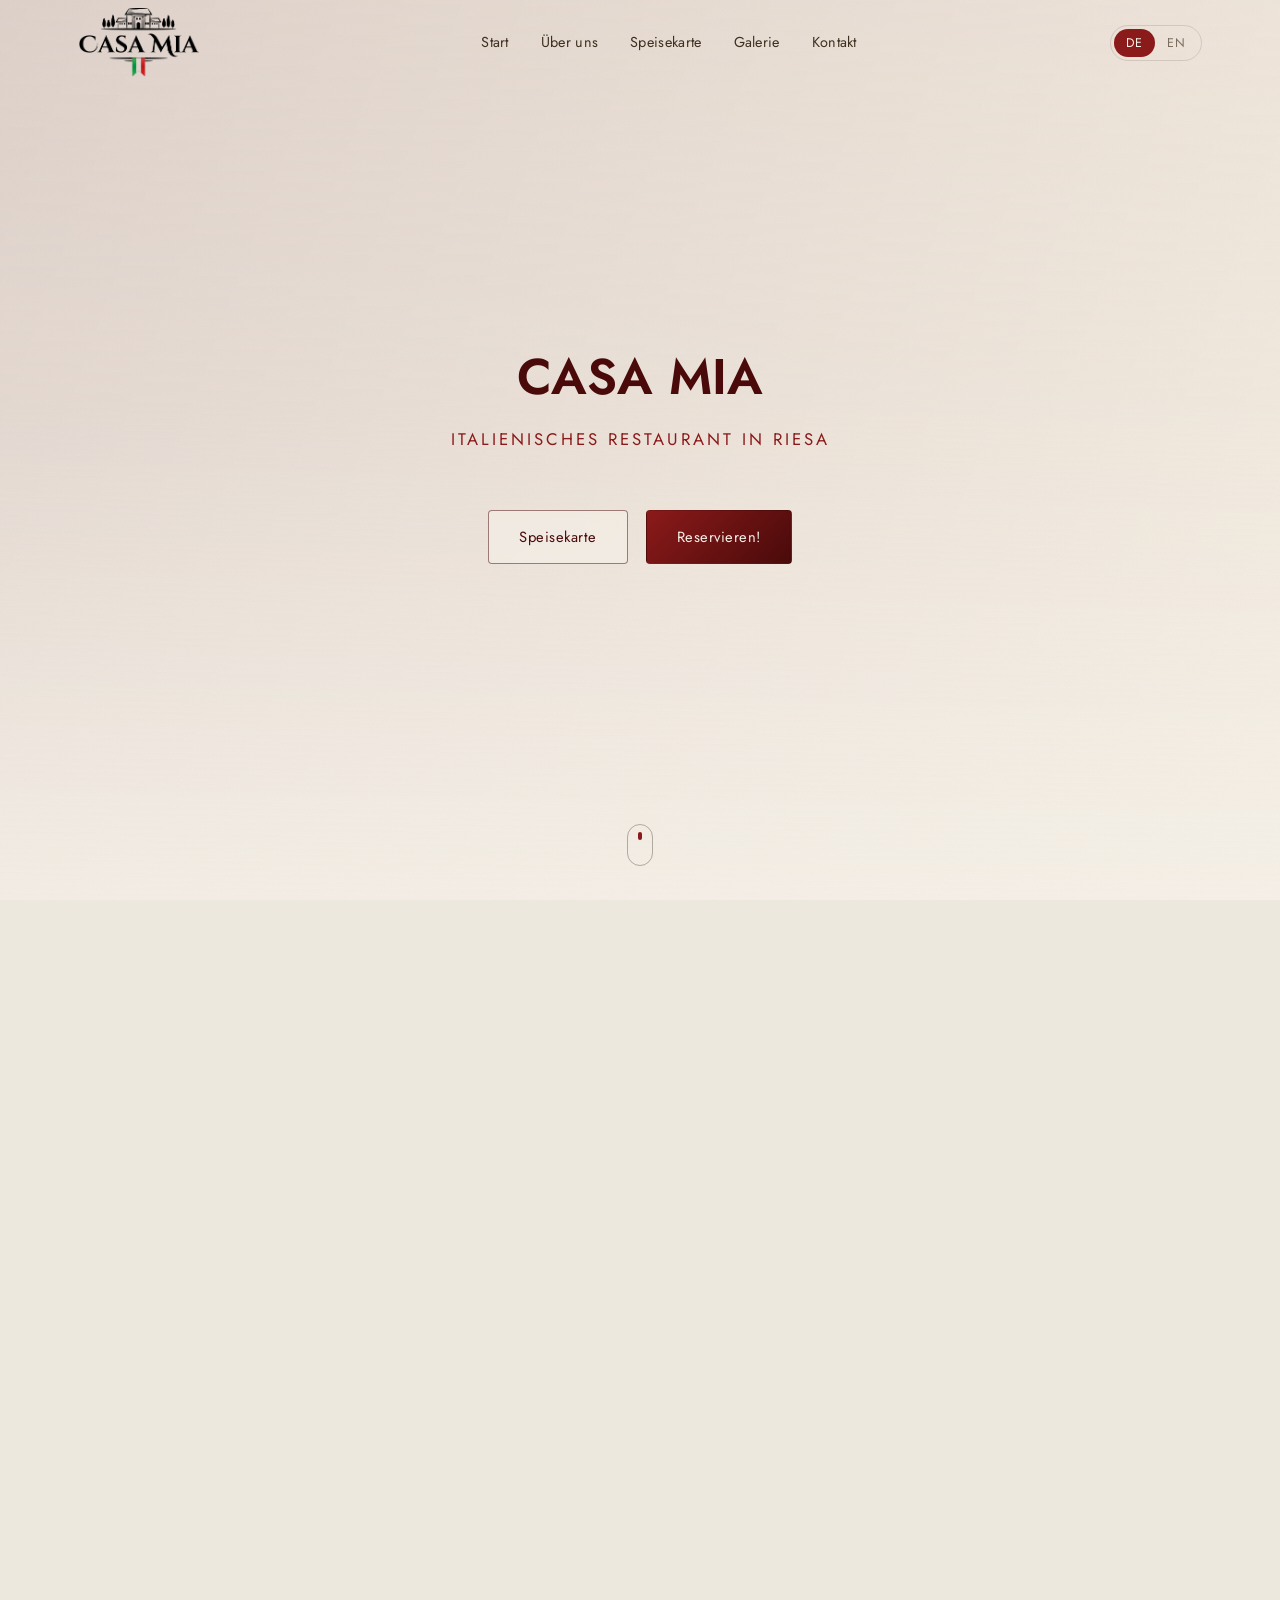
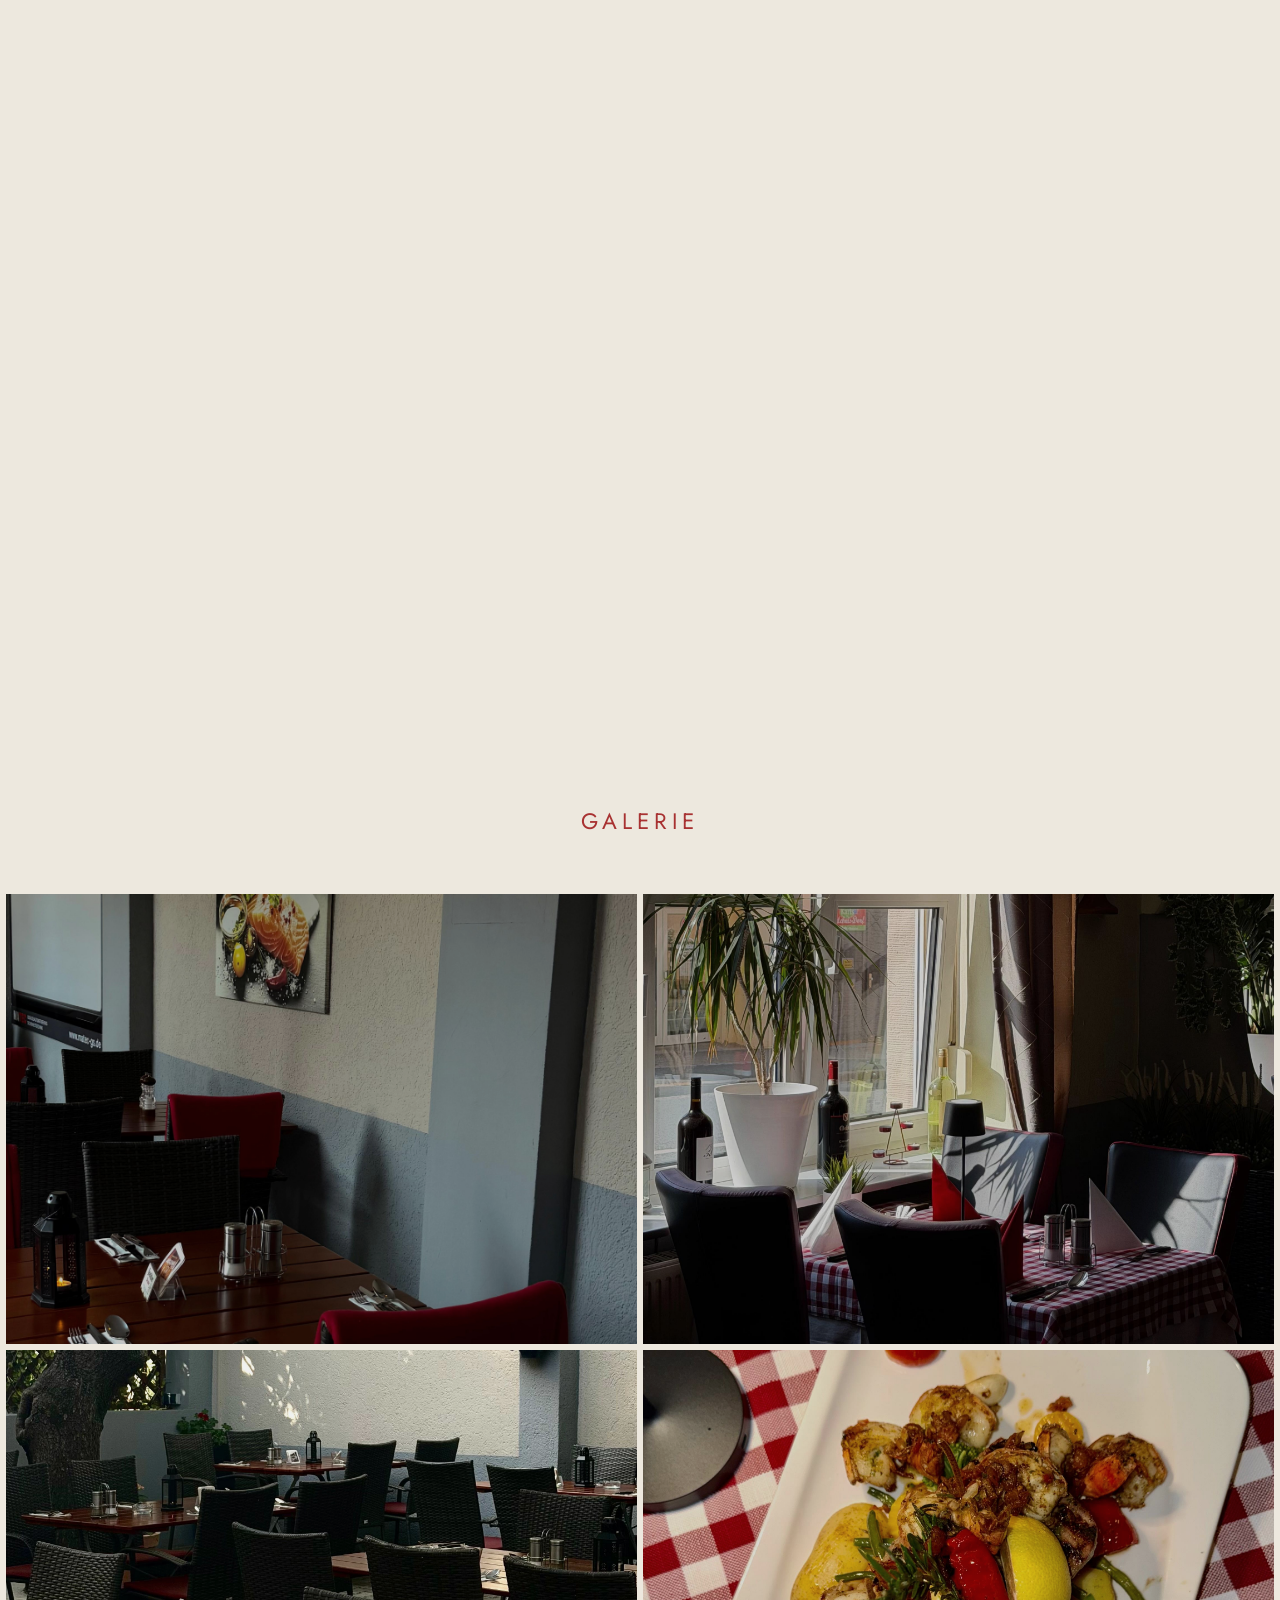
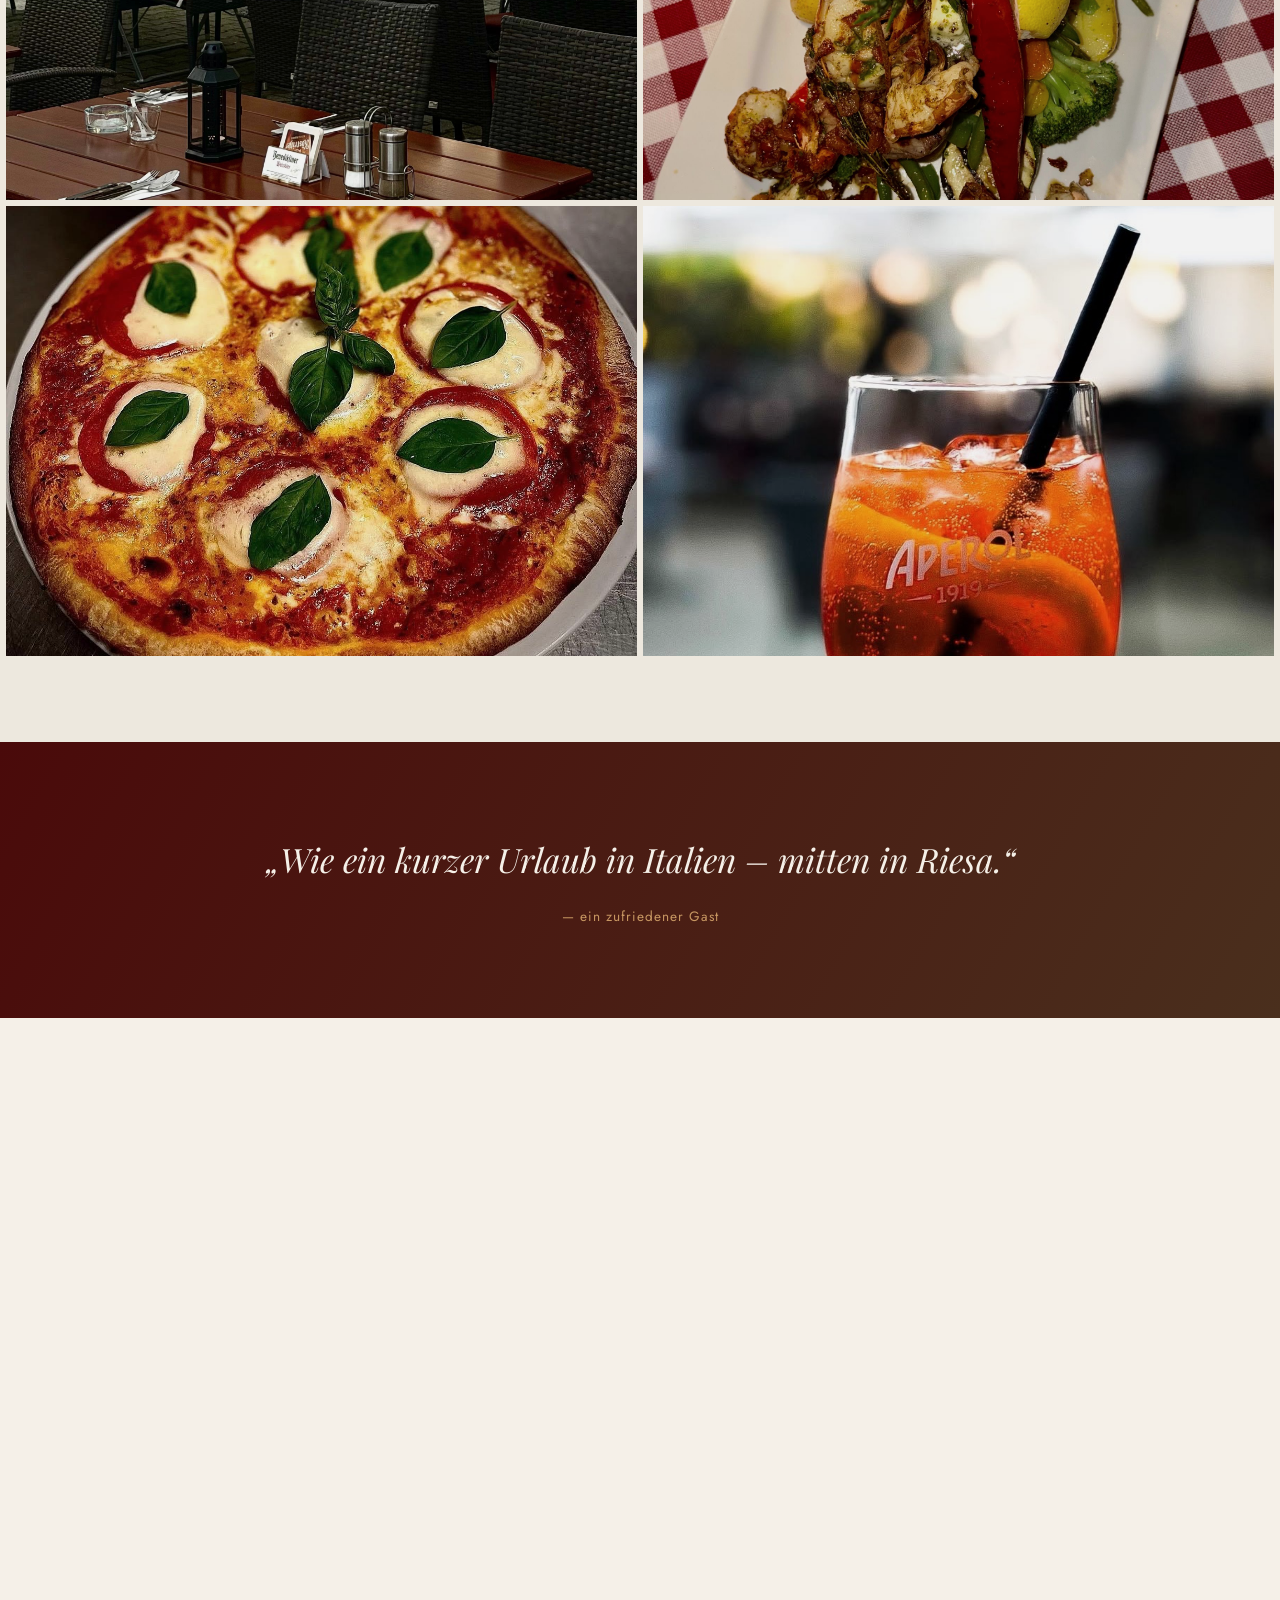
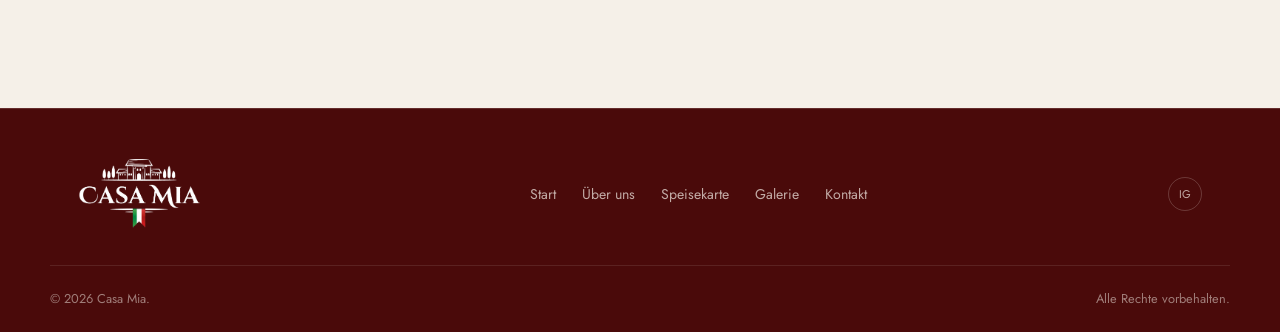
<file: index.html>
<!DOCTYPE html>
<html lang="de">
<head>
    <meta charset="UTF-8" />
    <meta name="viewport" content="width=device-width, initial-scale=1.0" />
    <title data-de="Casa Mia Riesa – Italienisches Restaurant" data-en="Casa Mia Riesa – Italian Restaurant">Casa Mia Riesa – Italienisches Restaurant</title>
    <meta name="description" data-de="Casa Mia Riesa – authentische italienische Küche im Herzen von Riesa." data-en="Casa Mia Riesa – authentic Italian cuisine in the heart of Riesa." content="Casa Mia Riesa – authentische italienische Küche im Herzen von Riesa." />
    <link rel="icon" href="favicon.ico" type="image/x-icon">
    <link rel="preconnect" href="https://fonts.googleapis.com">
    <link rel="preconnect" href="https://fonts.gstatic.com" crossorigin>
    <link href="https://fonts.googleapis.com/css2?family=Playfair+Display:ital,wght@0,500;0,600;0,700;1,500&family=Jost:wght@300;400;500;600&display=swap" rel="stylesheet">
    <link rel="stylesheet" href="styles.css">
    <style>
        .photo-grid {
            display: grid;
            grid-template-columns: repeat(2, 1fr);
            gap: 6px;
            padding: 0 6px 6px;
        }
        
        .header-title{
            color:#4a0a0a;
            font-size: 50px;
            font-family: 'Jost';
        }
            .photo-grid img {
                width: 100%;
                height: 450px;
                object-fit: cover;
                object-position: center center;
                display: block;
                transition: transform .5s ease, filter .4s;
                filter: saturate(.9) brightness(.95);
            }

                .photo-grid img:hover {
                    transform: scale(1.03);
                    filter: saturate(1) brightness(1);
                }

            .photo-grid .tall {
                grid-row: span 1;
            }

                .photo-grid .tall img {
                    height: 450px;
                }

        @media (max-width: 700px) {
            .photo-grid {
                grid-template-columns: 1fr;
            }

                .photo-grid img {
                    height: 300px;
                }

                .photo-grid .tall img {
                    height: 300px;
                }
        }
    </style>
</head>
<body>

    <!-- ===== SPLASH SCREEN ===== -->
    <div id="splash" style="position:fixed;inset:0;z-index:9999;background:#f5f0e8;display:flex;align-items:center;justify-content:center;flex-direction:column;gap:16px;transition:opacity 0.8s ease,visibility 0.8s ease;">
        <span style="font-family:'Playfair Display',Georgia,serif;font-size:clamp(3rem,10vw,6rem);font-style:italic;color:#4a0a0a;letter-spacing:2px;">Benvenuti!</span>
        <span style="font-family:'Jost',sans-serif;font-size:.85rem;letter-spacing:4px;text-transform:uppercase;color:#8b1a1a;">Casa Mia</span>
    </div>
    <style>
        #splash.hidden {
            opacity: 0;
            visibility: hidden;
        }
    </style>
    <script>window.addEventListener('DOMContentLoaded', function () { setTimeout(function () { document.getElementById('splash').classList.add('hidden'); }, 2000); });</script>

    <div class="grain"></div>
    <div class="progress-bar" id="progressBar"></div>

    <!-- ===== HEADER ===== -->
    <header class="site-header" id="siteHeader">
        <div class="header-inner">
            <a href="#home" class="brand">
                <img src="casamia_logo.png" alt="Casa Mia" class="header-logo">
            </a>
            <nav class="main-nav" id="mainNav">
                <a href="#home" data-de="Start" data-en="Home">Start</a>
                <a href="#about" data-de="Über uns" data-en="About">Über uns</a>
                <a href="#menu" data-de="Speisekarte" data-en="Menu">Speisekarte</a>
                <a href="#gallery" data-de="Galerie" data-en="Gallery">Galerie</a>
                <a href="#contact" data-de="Kontakt" data-en="Contact">Kontakt</a>
            </nav>
            <div class="header-actions">
                <div class="lang-switch" id="langSwitch" role="group" aria-label="Language switch">
                    <button type="button" class="lang-btn active" data-lang="de">DE</button>
                    <button type="button" class="lang-btn" data-lang="en">EN</button>
                </div>
                <button class="burger" id="burger" aria-label="Menu" aria-expanded="false">
                    <span></span><span></span><span></span>
                </button>
            </div>
        </div>
    </header>

    <!-- ===== HERO ===== -->
    <section class="hero" id="home">
        <div class="hero-bg" id="heroBg" style="background-image:url('https://images.unsplash.com/photo-1414235077428-338989a2e8c0?auto=format&fit=crop&w=1920&q=75');"></div>
        <div class="hero-overlay"></div>
        <div class="hero-content reveal" data-reveal="zoom">
            <!-- <img src="casamia_logo.png" alt="Casa Mia" style="max-width:560px;width:85%;margin:0 auto 16px;display:block;filter:drop-shadow(0 2px 8px rgba(0,0,0,0.2));"> -->
            <h1 class="header-title">CASA MIA</h1>
            <span class="kicker" style="margin-top:8px;" data-de="Italienisches Restaurant in Riesa" data-en="Italian Restaurant in Riesa">Italienisches Restaurant in Riesa</span>
            <div class="hero-cta">
                <a href="menu.html" class="btn btn-outline" data-de="Speisekarte" data-en="Menu">Speisekarte</a>
                <a href="tel:+4917639958931" class="btn btn-primary" data-de="Reservieren!" data-en="Reserve a Table!">Reservieren!</a>
            </div>
        </div>
        <a href="#about" class="scroll-cue" aria-hidden="true"><span></span></a>
    </section>

    <!-- ===== ABOUT ===== -->
    <section class="about" id="about">
        <div class="container about-grid">
            <div class="about-media reveal" data-reveal="zoom">
                <img src="photo.png" alt="Chef preparing fresh pasta" loading="lazy">
                <div class="about-media-tag">
                    <strong data-de="Seit" data-en="Since">Seit</strong>
                    <span>2018</span>
                </div>
            </div>
            <div class="about-text">
                <span class="eyebrow reveal" data-reveal="up" data-de="Unsere Geschichte" data-en="Our story">Unsere Geschichte</span>
                <h2 class="reveal" data-reveal="up">Come in Italia.</h2>
                <p class="reveal" data-reveal="up">Nicht jeder Ort erzählt eine Geschichte. Manche lassen sie erleben.</p>
                <p class="reveal" data-reveal="up">Casa Mia bringt die Wärme Italiens nach Riesa – mit handgemachter Pasta, ausgewählten Zutaten und Rezepten, die von Generation zu Generation weitergegeben wurden. Hier geht es nicht nur um gutes Essen, sondern um Zeit miteinander, ehrliche Gastfreundschaft und Momente, die in Erinnerung bleiben.</p>
                <p class="reveal" data-reveal="up">Denn die schönsten Abende beginnen oft an einem gedeckten Tisch.</p>
                <p class="reveal" data-reveal="up"><em>Benvenuti!</em></p>
                <div class="about-stats reveal" data-reveal="up">
                    <div class="stat"><span class="stat-num">8+</span><span class="stat-label" data-de="Jahre Erfahrung" data-en="Years of experience">Jahre Erfahrung</span></div>
                    <div class="stat"><span class="stat-num">100%</span><span class="stat-label" data-de="Hausgemachte Pasta" data-en="Homemade pasta">Hausgemachte Pasta</span></div>
                    <div class="stat"><span class="stat-num">4.6★</span><span class="stat-label" data-de="Gästebewertung" data-en="Guest rating">Gästebewertung</span></div>
                </div>
            </div>
        </div>
    </section>

    <!-- ===== MENU CTA ===== -->
    <section class="menu" id="menu" style="background:var(--bg-soft);">
        <div class="container" style="text-align:center;">
            <div class="section-head reveal" data-reveal="up">
                <span class="eyebrow" data-de="Speisekarte" data-en="Menu">Speisekarte</span>
                <h2 data-de="Was uns am Herzen liegt" data-en="What we love to serve">Was uns am Herzen liegt</h2>
                <p data-de="Entdecken Sie unsere vollständige Speisekarte – von Antipasti bis Dolce, von Pizza bis Fleischgerichte." data-en="Discover our full menu – from Antipasti to Dolce, from Pizza to Meat dishes.">Entdecken Sie unsere vollständige Speisekarte – von Antipasti bis Dolce, von Pizza bis Fleischgerichte.</p>
            </div>
            <a href="menu.html" class="btn btn-primary reveal" data-reveal="up" data-de="Zur vollständigen Speisekarte" data-en="View Full Menu">Zur vollständigen Speisekarte</a>
        </div>
    </section>

    <!-- ===== GALLERY GRID ===== -->
    <section id="gallery" style="padding:80px 0 0;background:var(--bg-soft);">
        <div class="container" style="text-align:center;margin-bottom:40px;">
            <span class="eyebrow" style="font-size:1.4rem;letter-spacing:5px;" data-de="Galerie" data-en="Gallery">Galerie</span>
        </div>
        <div class="photo-grid">
            <div class="tall"><img src="photo1.jpeg" alt="Casa Mia" loading="lazy"></div>
            <div><img src="photo3.jpeg" alt="Casa Mia" loading="lazy"></div>
            <div><img src="photo4.jpeg" alt="Casa Mia" loading="lazy"></div>
            <div><img src="photo5.jpeg" alt="Casa Mia" loading="lazy" style="object-position:center 40%;"></div>
            <div><img src="photo6.jpeg" alt="Casa Mia" loading="lazy"></div>
            <div><img src="photo8.jpeg" alt="Casa Mia" loading="lazy" style="object-position:center top;"></div>
        </div>
        <div style="padding-bottom:80px;"></div>
    </section>

    <!-- ===== TESTIMONIAL STRIP ===== -->
    <section class="quote-strip">
        <div class="container">
            <p class="quote-text" data-de="&bdquo;Wie ein kurzer Urlaub in Italien &ndash; mitten in Riesa.&ldquo;" data-en="&ldquo;Like a short holiday in Italy &ndash; right in the middle of Riesa.&rdquo;">&bdquo;Wie ein kurzer Urlaub in Italien &ndash; mitten in Riesa.&ldquo;</p>
            <span class="quote-author" data-de="&mdash; ein zufriedener Gast" data-en="&mdash; a happy guest">&mdash; ein zufriedener Gast</span>
        </div>
    </section>

    <!-- ===== CONTACT ===== -->
    <section class="contact" id="contact">
        <div class="container contact-grid">
            <div class="contact-info">
                <span class="eyebrow reveal" data-reveal="up" data-de="Kontakt" data-en="Contact">Kontakt</span>
                <h2 class="reveal" data-reveal="up">Vi aspettiamo!</h2>
                <ul class="info-list reveal" data-reveal="up">
                    <li>
                        <strong data-de="Adresse" data-en="Address">Adresse</strong>
                        <span>Pausitzer Str. 11, 01589 Riesa</span>
                    </li>
                    <li>
                        <strong data-de="Telefon" data-en="Phone">Telefon</strong>
                        <span><a href="tel:+4917639958931">(+49) 176 39958931</a></span>
                    </li>
                </ul>
                <div class="hours reveal" data-reveal="up">
                    <strong data-de="Öffnungszeiten" data-en="Opening hours">Öffnungszeiten</strong>
                    <div class="hours-row"><span data-de="Montag" data-en="Monday">Montag</span><span data-de="Geschlossen" data-en="Closed">Geschlossen</span></div>
                    <div class="hours-row"><span data-de="Dienstag – Freitag" data-en="Tuesday – Friday">Dienstag – Freitag</span><span>17:00 – 23:00</span></div>
                    <div class="hours-row"><span data-de="Samstag – Sonntag" data-en="Saturday – Sunday">Samstag – Sonntag</span><span>11:30 – 14:30 &amp; 17:00 – 23:00</span></div>
                </div>
            </div>
        </div>
    </section>

    <!-- ===== FOOTER ===== -->
    <footer class="site-footer">
        <div class="container footer-inner">
            <div class="footer-brand">
                <img src="casamia_logo_contrast.png" alt="Casa Mia" class="header-logo">        
            </div>
            <nav class="footer-nav">
                <a href="#home" data-de="Start" data-en="Home">Start</a>
                <a href="#about" data-de="Über uns" data-en="About">Über uns</a>
                <a href="#menu" data-de="Speisekarte" data-en="Menu">Speisekarte</a>
                <a href="#gallery" data-de="Galerie" data-en="Gallery">Galerie</a>
                <a href="#contact" data-de="Kontakt" data-en="Contact">Kontakt</a>
            </nav>
            <div class="footer-social">
                <a href="https://www.instagram.com/casamiariesa" target="_blank" rel="noopener" aria-label="Instagram">IG</a>
            </div>
        </div>
        <div class="container footer-bottom">
            <span>&copy; <span id="year"></span> Casa Mia.</span>
            <span data-de="Alle Rechte vorbehalten." data-en="All rights reserved.">Alle Rechte vorbehalten.</span>
        </div>
    </footer>

    <script src="script.js"></script>
</body>
</html>
</file>
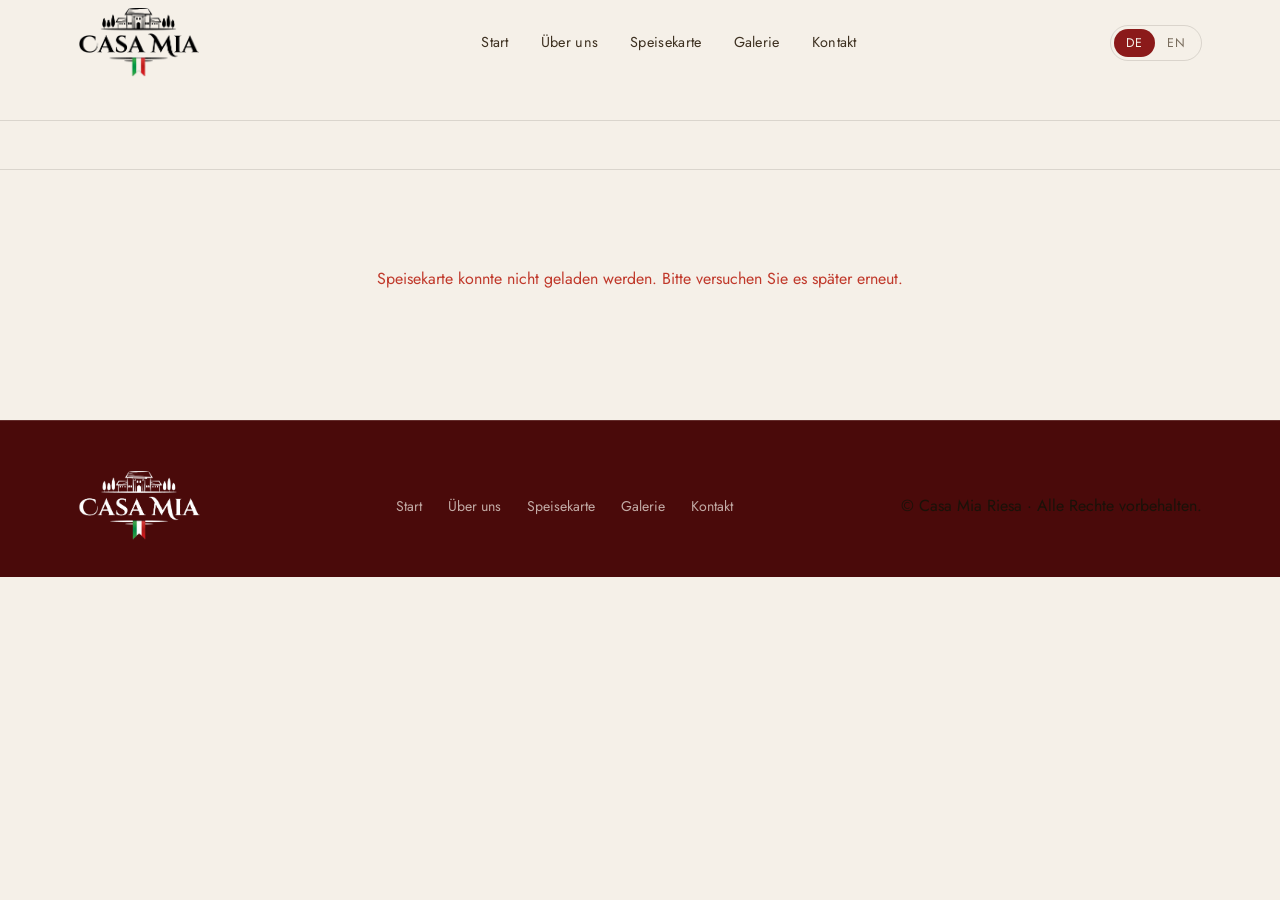
<file: menu.html>
<!DOCTYPE html>

<html lang="de">
<head>
<meta charset="utf-8"/>
<meta content="width=device-width, initial-scale=1.0" name="viewport"/>
<title>Speisekarte – Casa Mia Riesa</title>
<link href="https://fonts.googleapis.com" rel="preconnect"/>
<link crossorigin="" href="https://fonts.gstatic.com" rel="preconnect"/>
<link href="https://fonts.googleapis.com/css2?family=Playfair+Display:ital,wght@0,400;0,600;1,400&amp;family=Jost:wght@300;400;500&amp;display=swap" rel="stylesheet"/>
<link href="styles.css" rel="stylesheet"/>
<style>
    /* ── Menu page extras ───────────────────────────── */
    .menu-page-hero{
      background: var(--green-900);
      border-bottom: 1px solid var(--border);
      padding: 80px 0 48px;
      text-align: center;
    }
    .menu-page-hero .brand-mark{ font-size:2rem; }
    .menu-page-hero h1{
      font-family: var(--font-display);
      font-size: clamp(2rem, 5vw, 3.2rem);
      font-weight: 400;
      color: var(--cream);
      margin: 16px 0 8px;
    }
    .menu-page-hero h1 em{ color: var(--brown-300); font-style: italic; }
    .menu-page-hero p{
      color: var(--muted);
      font-size: .9rem;
      letter-spacing: .08em;
      text-transform: uppercase;
    }

    /* ── Category tabs ──────────────────────────────── */
    .menu-tabs-wrap{
      position: static;
      background: var(--bg);
      border-bottom: 1px solid var(--border);
      overflow-x: auto;
      scrollbar-width: none;
    }
    .menu-tabs-wrap::-webkit-scrollbar{ display:none; }
    .menu-tabs{
      display: flex;
      gap: 0;
      min-width: max-content;
      padding: 0 24px;
    }
    .menu-tab{
      background: none;
      border: none;
      border-bottom: 2px solid transparent;
      color: var(--muted);
      cursor: pointer;
      font-family: var(--font-body);
      font-size: .78rem;
      font-weight: 500;
      letter-spacing: .1em;
      padding: 9px 16px;
      text-transform: uppercase;
      transition: color .2s, border-color .2s;
      white-space: nowrap;
    }
    .menu-tab:hover{ color: var(--cream); }
    .menu-tab.active{
      border-bottom-color: var(--brown-300);
      color: var(--brown-300);
    }

    /* ── Menu panels ────────────────────────────────── */
    .menu-panels{ padding: 48px 0 80px; }
    .menu-panel{ display: none; }
    .menu-panel.active{ display: block; }

    .panel-header{
      text-align: center;
      margin-bottom: 48px;
    }
    .panel-header h2{
      font-family: var(--font-display);
      font-size: clamp(1.8rem, 4vw, 2.6rem);
      font-weight: 400;
      color: var(--cream);
      margin-bottom: 6px;
    }
    .panel-header .panel-sub{
      color: var(--muted);
      font-size: .85rem;
      letter-spacing: .12em;
      text-transform: uppercase;
    }
    .panel-note{
      text-align: center;
      color: var(--muted);
      font-size: .88rem;
      font-style: italic;
      margin: -28px 0 40px;
    }
    .menu-divider{
      width: 60px;
      height: 1px;
      background: var(--brown-500);
      margin: 16px auto 0;
      opacity: .6;
    }

    /* ── Items grid ─────────────────────────────────── */
    .items-grid{
      display: grid;
      grid-template-columns: 1fr 1fr;
      gap: 2px 48px;
      max-width: 900px;
      margin: 0 auto;
      padding: 0 24px;
    }
    .menu-item{
      display: flex;
      justify-content: space-between;
      align-items: baseline;
      gap: 16px;
      padding: 18px 0;
      border-bottom: 1px solid var(--border);
    }
    .item-body{ flex: 1; min-width: 0; }
    .item-name{
      color: var(--cream);
      font-family: var(--font-display);
      font-size: 1rem;
      font-weight: 400;
      line-height: 1.3;
      margin-bottom: 3px;
    }
    .item-nr{
      color: var(--brown-500);
      font-size: .72rem;
      font-weight: 500;
      letter-spacing: .06em;
      margin-right: 6px;
    }
    .item-desc{
      color: var(--muted);
      font-size: .82rem;
      line-height: 1.4;
    }
    .item-price{
      color: var(--brown-300);
      font-family: var(--font-display);
      font-size: .95rem;
      font-weight: 600;
      white-space: nowrap;
      flex-shrink: 0;
    }

    @media(max-width:700px){
      .items-grid{ grid-template-columns:1fr; gap:0; }
      .menu-tab{ padding:12px 12px; font-size:.72rem; }
    }
  </style>
</head>
<body>
<!-- HEADER -->
<header class="site-header" id="siteHeader">
<div class="header-inner">
<a class="brand" href="index.html">
    <img src="casamia_logo.png" alt="Casa Mia" class="header-logo">        
</a>
<nav class="main-nav" id="mainNav">
<a data-de="Start" data-en="Home" href="index.html">Start</a>
<a data-de="Über uns" data-en="About" href="index.html#about">Über uns</a>
<a class="active" data-de="Speisekarte" data-en="Menu" href="menu.html">Speisekarte</a>
<a data-de="Galerie" data-en="Gallery" href="index.html#gallery">Galerie</a>
<a data-de="Kontakt" data-en="Contact" href="index.html#contact">Kontakt</a>
</nav>
<div class="header-actions">
<div aria-label="Language switch" class="lang-switch" id="langSwitch" role="group">
<button class="lang-btn active" data-lang="de" type="button">DE</button>
<button class="lang-btn" data-lang="en" type="button">EN</button>
</div>
<button aria-expanded="false" aria-label="Menu" class="burger" id="burger">
<span></span><span></span><span></span>
</button>
</div>
</div>
</header>
<!-- HERO -->
<div class="menu-page-hero" style="padding-top: 72px;">

</div>
<!-- TABS -->
<div class="menu-tabs-wrap">
<div class="menu-tabs" role="tablist"></div>
</div>
<!-- PANELS -->
<div class="menu-panels container" style="margin-top:0;"><p id="menu-loading" style="text-align:center;color:var(--muted);padding:3rem 0;">Speisekarte wird geladen…</p><p id="menu-error" style="display:none;text-align:center;color:#c0392b;padding:3rem 0;"></p></div><!-- end .menu-panels -->
<!-- FOOTER -->
<footer class="site-footer">
<div class="container footer-inner">
<div class="footer-brand">
    <img src="casamia_logo_contrast.png" alt="Casa Mia" class="header-logo">        
</div>
<nav class="footer-nav">
<a data-de="Start" data-en="Home" href="index.html">Start</a>
<a data-de="Über uns" data-en="About" href="index.html#about">Über uns</a>
<a data-de="Speisekarte" data-en="Menu" href="menu.html">Speisekarte</a>
<a data-de="Galerie" data-en="Gallery" href="index.html#gallery">Galerie</a>
<a data-de="Kontakt" data-en="Contact" href="index.html#contact">Kontakt</a>
</nav>
<p class="footer-copy">© <span id="year"></span> Casa Mia Riesa · <span data-de="Alle Rechte vorbehalten." data-en="All rights reserved.">Alle Rechte vorbehalten.</span></p>
</div>
</footer>
<script src="menu.js"></script><script src="script.js"></script>
</body>
</html>
</file>
<file: styles.css>
/* ===================================================
   Casa Mia Riesa — cream & dark red theme
=================================================== */

:root{
  --bg:            #f5f0e8;
  --bg-soft:       #ede8de;
  --bg-elevated:   #e8e2d6;
  --red-900:       #4a0a0a;
  --red-800:       #6b1010;
  --red-700:       #8b1a1a;
  --red-500:       #a83232;
  --red-400:       #c04a4a;
  --brown-700:     #4a2f1d;
  --brown-500:     #8a5a36;
  --brown-300:     #c79762;
  --cream:         #1a1209;
  --cream-dim:     #3d3020;
  --muted:         #7a6e5e;
  --border:        rgba(26,18,9,0.12);
  --shadow:        0 30px 60px -20px rgba(0,0,0,0.15);
  --radius:        4px;
  --ease:          cubic-bezier(.22,.61,.36,1);
  --font-display:  'Playfair Display', Georgia, serif;
  --font-body:     'Jost', 'Segoe UI', sans-serif;
}

*{ margin:0; padding:0; box-sizing:border-box; }

html{ scroll-behavior:smooth; }

body{
  background:var(--bg);
  color:var(--cream);
  font-family:var(--font-body);
  font-size:16px;
  line-height:1.65;
  overflow-x:hidden;
  -webkit-font-smoothing:antialiased;
}

img{ max-width:100%; display:block; }

a{ color:inherit; text-decoration:none; }

.container{
  width:100%;
  max-width:1180px;
  margin:0 auto;
  padding:0 28px;
}

.grain{
  position:fixed; inset:0; z-index:1; pointer-events:none;
  background-image:url("data:image/svg+xml,%3Csvg xmlns='http://www.w3.org/2000/svg' width='140' height='140'%3E%3Cfilter id='n'%3E%3CfeTurbulence type='fractalNoise' baseFrequency='0.9' numOctaves='2' stitchTiles='stitch'/%3E%3C/filter%3E%3Crect width='100%25' height='100%25' filter='url(%23n)' opacity='0.025'/%3E%3C/svg%3E");
  mix-blend-mode:multiply;
}

.progress-bar{
  position:fixed; top:0; left:0; height:3px; width:0%;
  background:linear-gradient(90deg,var(--red-700),var(--brown-300));
  z-index:1000; transition:width .1s linear;
}

/* ===== Typography ===== */
h1,h2,h3{ font-family:var(--font-display); font-weight:600; letter-spacing:.2px; }
h2{ font-size:clamp(2rem,4vw,2.8rem); margin-bottom:.6rem; color:var(--red-900); }
h3{ font-size:1.3rem; color:var(--red-900); }
em{ font-style:italic; color:var(--red-700); }

.eyebrow{
  display:inline-block;
  font-family:var(--font-body);
  text-transform:uppercase;
  letter-spacing:3px;
  font-size:.78rem;
  color:var(--red-500);
  margin-bottom:14px;
}

.section-head{ max-width:640px; margin:0 auto 56px; text-align:center; }
.section-head p{ color:var(--cream-dim); margin-top:10px; }

section{ position:relative; padding:120px 0; }

/* ===== Buttons ===== */
.btn{
  display:inline-flex; align-items:center; justify-content:center;
  padding:14px 30px;
  font-family:var(--font-body);
  font-size:.92rem;
  letter-spacing:.5px;
  border-radius:var(--radius);
  border:1px solid transparent;
  cursor:pointer;
  transition:transform .35s var(--ease), background .3s, color .3s, border-color .3s;
  white-space:nowrap;
}
.btn:hover{ transform:translateY(-3px); }
.btn-primary{
  background:linear-gradient(135deg,var(--red-700),var(--red-900));
  color:#f5f0e8;
}
.btn-primary:hover{ background:linear-gradient(135deg,var(--red-500),var(--red-700)); }
.btn-outline{
  border-color:rgba(74,10,10,0.5);
  color:var(--red-900);
  background:rgba(245,240,232,0.6);
  backdrop-filter:blur(4px);
}
.btn-outline:hover{ border-color:var(--red-700); color:var(--red-700); background:rgba(245,240,232,0.85); }
.btn-ghost{
  font-size:.85rem;
  color:var(--cream-dim);
  border-bottom:1px solid transparent;
}
.btn-ghost:hover{ border-color:var(--red-500); color:var(--red-500); }

/* ===== Header ===== */
.site-header{
  position:fixed; top:0; left:0; right:0; z-index:500;
  background:transparent;
  transition:background .4s var(--ease), box-shadow .4s, padding .3s;
}
.site-header.scrolled{
  background:rgba(245,240,232,0.92);
  backdrop-filter:blur(14px);
  box-shadow:0 6px 30px rgba(0,0,0,0.08);
  border-bottom:1px solid var(--border);
}
.header-inner{
  max-width:1180px; margin:0 auto; padding:20px 28px;
  display:flex; align-items:center; justify-content:space-between; gap:24px;
}
.brand{ display:flex; align-items:center; gap:10px; }
.brand-mark{
  width:38px; height:38px; border-radius:50%;
  display:flex; align-items:center; justify-content:center;
  background:linear-gradient(135deg,var(--red-700),var(--red-900));
  border:1px solid var(--red-500);
  font-family:var(--font-display); font-size:.85rem; color:#f5f0e8;
}
.brand-name{ font-family:var(--font-display); font-size:1.15rem; color:var(--red-900); }

.main-nav{ display:flex; gap:32px; }
.main-nav a{
  position:relative; font-size:.9rem; letter-spacing:.3px; color:var(--cream-dim);
  padding:6px 0; transition:color .3s;
}
.main-nav a::after{
  content:""; position:absolute; left:0; bottom:0; height:1px; width:0;
  background:var(--red-700); transition:width .3s var(--ease);
}
.main-nav a:hover{ color:var(--red-900); }
.main-nav a:hover::after{ width:100%; }

.header-actions{ display:flex; align-items:center; gap:20px; }
.lang-switch{ display:flex; border:1px solid var(--border); border-radius:30px; padding:3px; }
.lang-btn{
  background:none; border:none; color:var(--muted);
  font-family:var(--font-body); font-size:.78rem; letter-spacing:1px;
  padding:5px 12px; border-radius:20px; cursor:pointer; transition:all .3s;
}
.lang-btn.active{ background:var(--red-700); color:#f5f0e8; }

.burger{
  width:34px; height:24px; position:relative; background:none; border:none; cursor:pointer; display:none;
}
.burger span{
  position:absolute; left:0; width:100%; height:2px; background:var(--red-900);
  transition:transform .3s, opacity .3s;
}
.burger span:nth-child(1){ top:0; }
.burger span:nth-child(2){ top:11px; }
.burger span:nth-child(3){ top:22px; }
.burger.open span:nth-child(1){ transform:translateY(11px) rotate(45deg); }
.burger.open span:nth-child(2){ opacity:0; }
.burger.open span:nth-child(3){ transform:translateY(-11px) rotate(-45deg); }

@media (max-width:879px){
  .main-nav{
    position:fixed; top:0; right:0; height:100vh; width:min(78vw,320px);
    background:var(--bg); flex-direction:column; justify-content:center;
    gap:28px; padding:40px; transform:translateX(100%);
    transition:transform .4s var(--ease); z-index:400;
    border-left:1px solid var(--border);
  }
  .main-nav.open{ transform:translateX(0); }
  .main-nav a{ font-size:1.1rem; }
  .burger{ display:block; }
}

/* ===== Hero ===== */
.hero{
  position:relative; height:100vh; min-height:560px;
  display:flex; align-items:center; overflow:hidden;
}
.hero-bg{
  position:absolute; inset:-10% -10% -10% -10%;
  background-size:cover; background-position:center;
  will-change:transform;
  transform:scale(1.05);
}
.hero-overlay{
  position:absolute; inset:0;
  background:
    linear-gradient(180deg, rgba(245,240,232,.45) 0%, rgba(245,240,232,.55) 45%, rgba(245,240,232,.92) 100%),
    linear-gradient(110deg, rgba(74,10,10,.25), rgba(199,151,98,.15));
}
.hero-content{ position:relative; z-index:2; max-width:760px; margin:0 auto; padding:0 28px; text-align:center; }
.kicker{
  display:inline-block; text-transform:uppercase; letter-spacing:3px; font-size:1.05rem;
  color:var(--red-700); margin-bottom:18px;
}
.hero-title{ font-size:clamp(3rem,9vw,6rem); line-height:1.04; color:var(--red-900); }
.hero-sub{ max-width:560px; margin:24px auto 0; color:var(--cream-dim); font-size:1.05rem; }
.hero-cta{ margin-top:38px; display:flex; gap:18px; justify-content:center; flex-wrap:wrap; }

.scroll-cue{
  position:absolute; bottom:34px; left:50%; transform:translateX(-50%);
  width:26px; height:42px; border:1px solid rgba(26,18,9,.3); border-radius:20px;
  z-index:2;
}
.scroll-cue span{
  position:absolute; top:7px; left:50%; width:4px; height:8px; margin-left:-2px;
  background:var(--red-700); border-radius:3px;
  animation:cue 1.8s infinite;
}
@keyframes cue{
  0%{ transform:translateY(0); opacity:1; }
  70%{ transform:translateY(14px); opacity:0; }
  100%{ opacity:0; }
}

/* ===== About ===== */
.about{ background:var(--bg-soft); }
.about-grid{
  display:grid; grid-template-columns:1fr 1fr; gap:72px; align-items:center;
}
.about-media{ position:relative; border-radius:var(--radius); overflow:hidden; box-shadow:var(--shadow); }
.about-media img{ width:100%; height:480px; object-fit:cover; filter:saturate(.95) brightness(.98); }
.about-media-tag{
  position:absolute; bottom:18px; left:18px;
  background:rgba(245,240,232,.9); border:1px solid var(--border);
  padding:12px 18px; border-radius:var(--radius);
  display:flex; flex-direction:column; line-height:1.1;
}
.about-media-tag strong{ font-size:.7rem; letter-spacing:2px; text-transform:uppercase; color:var(--muted); }
.about-media-tag span{ font-family:var(--font-display); font-size:1.6rem; color:var(--red-700); }

.about-text p{ color:var(--cream-dim); margin-bottom:18px; }
.about-stats{ display:flex; gap:40px; margin-top:36px; flex-wrap:wrap; }
.stat{ display:flex; flex-direction:column; }
.stat-num{ font-family:var(--font-display); font-size:2rem; color:var(--red-700); }
.stat-label{ font-size:.8rem; color:var(--muted); letter-spacing:.3px; margin-top:4px; }

/* ===== Menu ===== */
.menu{ background:var(--bg); }
.menu-tabs{
  display:flex; justify-content:center; gap:10px; flex-wrap:wrap; margin-bottom:48px;
}
.menu-tab{
  background:transparent; border:1px solid var(--border); color:var(--cream-dim);
  font-family:var(--font-body); font-size:.85rem; letter-spacing:.5px;
  padding:11px 24px; border-radius:30px; cursor:pointer; transition:all .3s var(--ease);
}
.menu-tab:hover{ border-color:var(--red-500); color:var(--red-900); }
.menu-tab.active{ background:var(--red-700); border-color:var(--red-700); color:#f5f0e8; }

.menu-panel{ display:none; }
.menu-panel.active{
  display:grid; grid-template-columns:1fr 1fr; gap:36px 56px; max-width:980px; margin:0 auto;
}
.menu-item{ border-bottom:1px dashed var(--border); padding-bottom:18px; }
.menu-item-head{ display:flex; justify-content:space-between; align-items:baseline; gap:14px; }
.menu-item-head h3{ font-size:1.15rem; }
.price{ font-family:var(--font-display); color:var(--red-700); font-size:1.05rem; white-space:nowrap; }
.menu-item p{ color:var(--muted); font-size:.92rem; margin-top:6px; }
.menu-note{ text-align:center; color:var(--muted); font-size:.85rem; margin-top:50px; }

/* ===== Gallery ===== */
.gallery{ background:var(--bg-soft); }
.gallery-grid{
  display:grid; grid-template-columns:repeat(3,1fr); gap:4px;
}
.gallery-item{
  position:relative; overflow:hidden; aspect-ratio:1/1;
}
.gallery-item img{
  width:100%; height:100%; object-fit:cover;
  transition:transform .7s var(--ease), filter .5s;
  filter:saturate(.9) brightness(.95);
}
.gallery-item::after{
  content:""; position:absolute; inset:0;
  background:linear-gradient(180deg, transparent 50%, rgba(74,10,10,.3) 100%);
  opacity:0; transition:opacity .4s;
}
.gallery-item:hover img{ transform:scale(1.12); filter:saturate(1) brightness(1); }
.gallery-item:hover::after{ opacity:1; }

img.gallery-zoom { transform: scale(1.35); }
.gallery-item:hover img.gallery-zoom { transform: scale(1.5); }

@media (max-width:720px){
  .gallery-grid{ grid-template-columns:repeat(2,1fr); }
}

/* ===== Quote strip ===== */
.quote-strip{
  background:linear-gradient(120deg,var(--red-900),var(--brown-700));
  padding:90px 0; text-align:center;
}
.quote-text{
  font-family:var(--font-display); font-style:italic; font-size:clamp(1.4rem,3vw,2.1rem);
  color:#f5f0e8; max-width:760px; margin:0 auto;
}
.quote-author{ display:block; margin-top:18px; color:var(--brown-300); letter-spacing:1px; font-size:.85rem; }

/* ===== Contact ===== */
.contact{ background:var(--bg); }
.contact-grid{ display:grid; grid-template-columns:1fr; gap:70px; max-width:640px; }
.info-list{ list-style:none; margin-top:28px; display:flex; flex-direction:column; gap:18px; }
.info-list li{ display:flex; flex-direction:column; gap:2px; }
.info-list strong{ font-size:.75rem; letter-spacing:2px; text-transform:uppercase; color:var(--muted); }
.info-list a:hover{ color:var(--red-500); }

.hours{ margin-top:38px; padding-top:28px; border-top:1px solid var(--border); display:flex; flex-direction:column; gap:10px; }
.hours strong{ font-size:.75rem; letter-spacing:2px; text-transform:uppercase; color:var(--muted); margin-bottom:6px; }
.hours-row{ display:flex; justify-content:space-between; color:var(--cream-dim); font-size:.92rem; }

@media (max-width:880px){
  .about-grid{ grid-template-columns:1fr; gap:48px; }
  .menu-panel.active{ grid-template-columns:1fr; }
}

/* ===== Footer ===== */
.site-footer{ background:var(--red-900); border-top:1px solid rgba(245,240,232,.15); padding:50px 0 0; }
.footer-inner{
  display:flex; flex-wrap:wrap; gap:24px; justify-content:space-between; align-items:center;
  padding-bottom:36px;
}
.footer-brand{ display:flex; align-items:center; gap:10px; }
.footer-nav{ display:flex; gap:26px; flex-wrap:wrap; }
.footer-nav a{ font-size:.88rem; color:rgba(245,240,232,.7); }
.footer-nav a:hover{ color:var(--brown-300); }
.footer-social{ display:flex; gap:14px; }
.footer-social a{
  width:34px; height:34px; border:1px solid rgba(245,240,232,.2); border-radius:50%;
  display:flex; align-items:center; justify-content:center; font-size:.7rem; letter-spacing:.5px;
  color:rgba(245,240,232,.7);
  transition:border-color .3s, color .3s;
}
.footer-social a:hover{ border-color:var(--brown-300); color:var(--brown-300); }
.footer-bottom{
  display:flex; justify-content:space-between; flex-wrap:wrap; gap:8px;
  padding:22px 0; border-top:1px solid rgba(245,240,232,.1);
  color:rgba(245,240,232,.5); font-size:.8rem;
}
.footer-brand .brand-mark{ background:linear-gradient(135deg,var(--red-500),var(--red-700)); border-color:rgba(245,240,232,.3); }
.footer-brand .brand-name{ color:#f5f0e8; }

/* ===== Reveal ===== */
.reveal{
  opacity:0;
  transition:opacity .7s var(--ease), transform .7s var(--ease);
}
.reveal[data-reveal="zoom"]{ transform:scale(.8); }
.reveal[data-reveal="up"]{ transform:translateY(40px) scale(.96); }
.reveal.in-view{ opacity:1; transform:none; }

@media (prefers-reduced-motion: reduce){
  .reveal{ opacity:1 !important; transform:none !important; filter:none !important; transition:none !important; }
  html{ scroll-behavior:auto; }
  .hero-bg{ transform:none !important; }
}
.about-media {
    aspect-ratio: 4 / 5; /* Daha kare görünüm */
    overflow: hidden;
}

    .about-media img {
        width: 100%;
        height: 100%;
        object-fit: cover;
        object-position: center 20%;
    }

.photo-grid div {
    overflow: hidden;
}

.zoom2 {
    transform: scale(.88);
}

.zoom4 {
    transform: scale(.84);
}

.zoom5 {
    transform: scale(.90);
}

.zoom8 {
    transform: scale(.86);
}

/* Hover olduğunda da aynı oran korunsun */
.zoom2:hover {
    transform: scale(.91);
}

.zoom4:hover {
    transform: scale(.87);
}

.zoom5:hover {
    transform: scale(.93);
}

.zoom8:hover {
    transform: scale(.89);
}

/* =========================================================
   CASA MIA HEADER LOGO
   ========================================================= */

.brand {
    display: flex;
    align-items: center;
    text-decoration: none;
    flex-shrink: 0;
}

/* Yeni PNG logo */
.header-logo {
    display: block;
    width: 150px;
    height: 70px;
    object-fit: contain;
    object-position: left center;
}

/* Header yüksekliğini logoya uygun tut */
.header-inner {
    display: flex;
    align-items: center;
    justify-content: space-between;
    max-width: 1180px;
    margin: 0 auto;
    padding: 8px 28px;
    gap: 24px;
}


/* =========================
   TABLET
   ========================= */

@media (max-width: 900px) {

    .header-logo {
        width: 135px;
        height: 62px;
    }

    .header-inner {
        padding: 7px 20px;
    }
}


/* =========================
   MOBILE
   ========================= */

@media (max-width: 700px) {

    .header-logo {
        width: 115px;
        height: 55px;
    }

    .header-inner {
        padding: 6px 16px;
    }
}


/* Çok küçük telefonlar */
@media (max-width: 400px) {

    .header-logo {
        width: 105px;
        height: 50px;
    }
}
</file>
